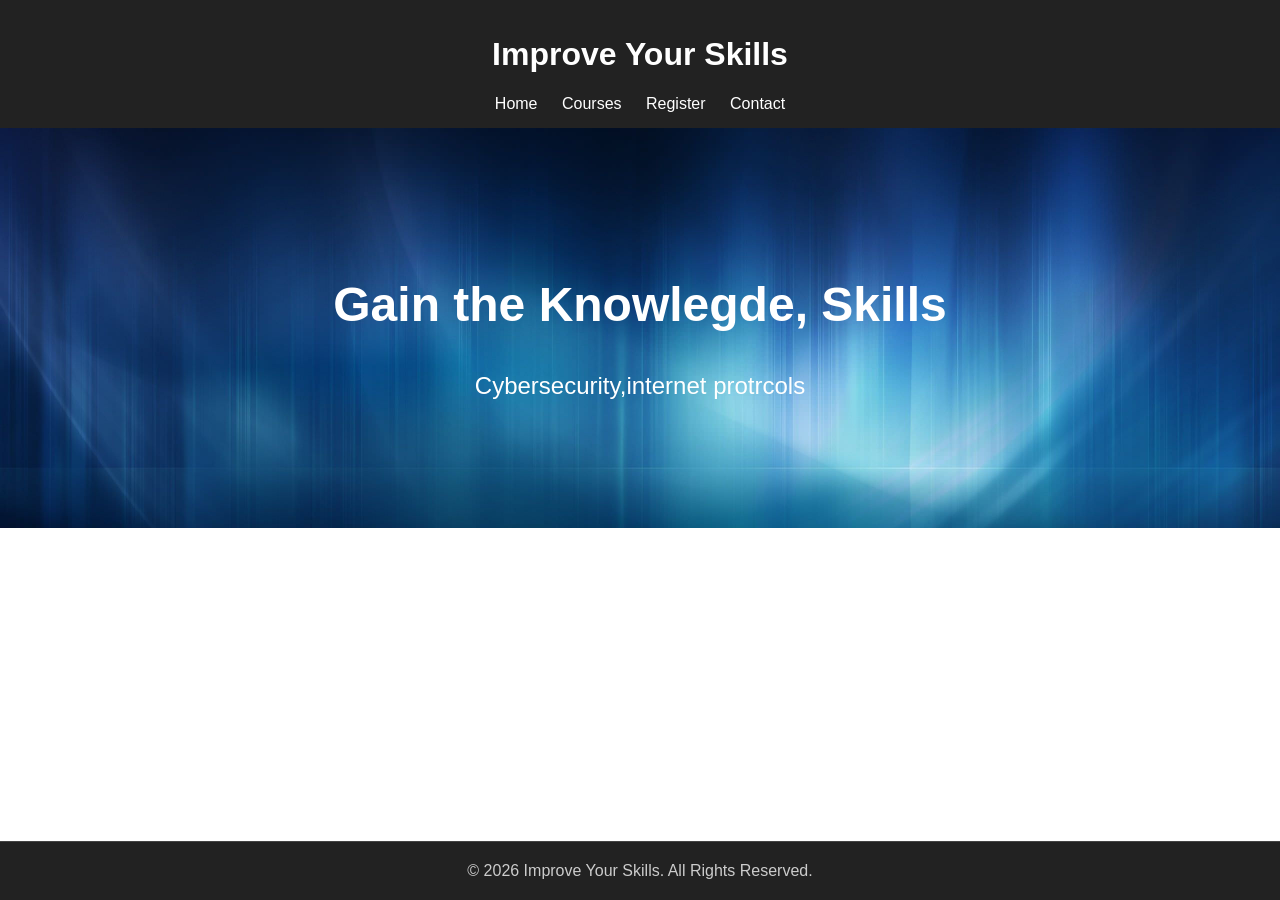
<file: index.html>
<!DOCTYPE html>
<html lang="en">
<head>
<meta charset="UTF-8">
<title>Skills</title>
<link rel="stylesheet" href="styles.css">
</head>
<body>

<header>
    <h1>Improve Your Skills</h1>
    <nav>
        <a href="index.html">Home</a>
        <a href="courses.html">Courses</a>
        <a href="register.html">Register</a>
        <a href="contact.html">Contact</a>
    </nav>
</header>

<main>
    <section class="banner">
        <img src="background.jpg" alt="Banner">
        <div class="banner-text">
            <h2>Gain the Knowlegde, Skills</h2>
            <p>Cybersecurity,internet protrcols</p>
        </div>
    </section>
</main>

<footer>    
    <div class="footer-bottom">
        <p>© 2026 Improve Your Skills. All Rights Reserved.</p>
    </div>
</footer>
</body>
</html>
</file>
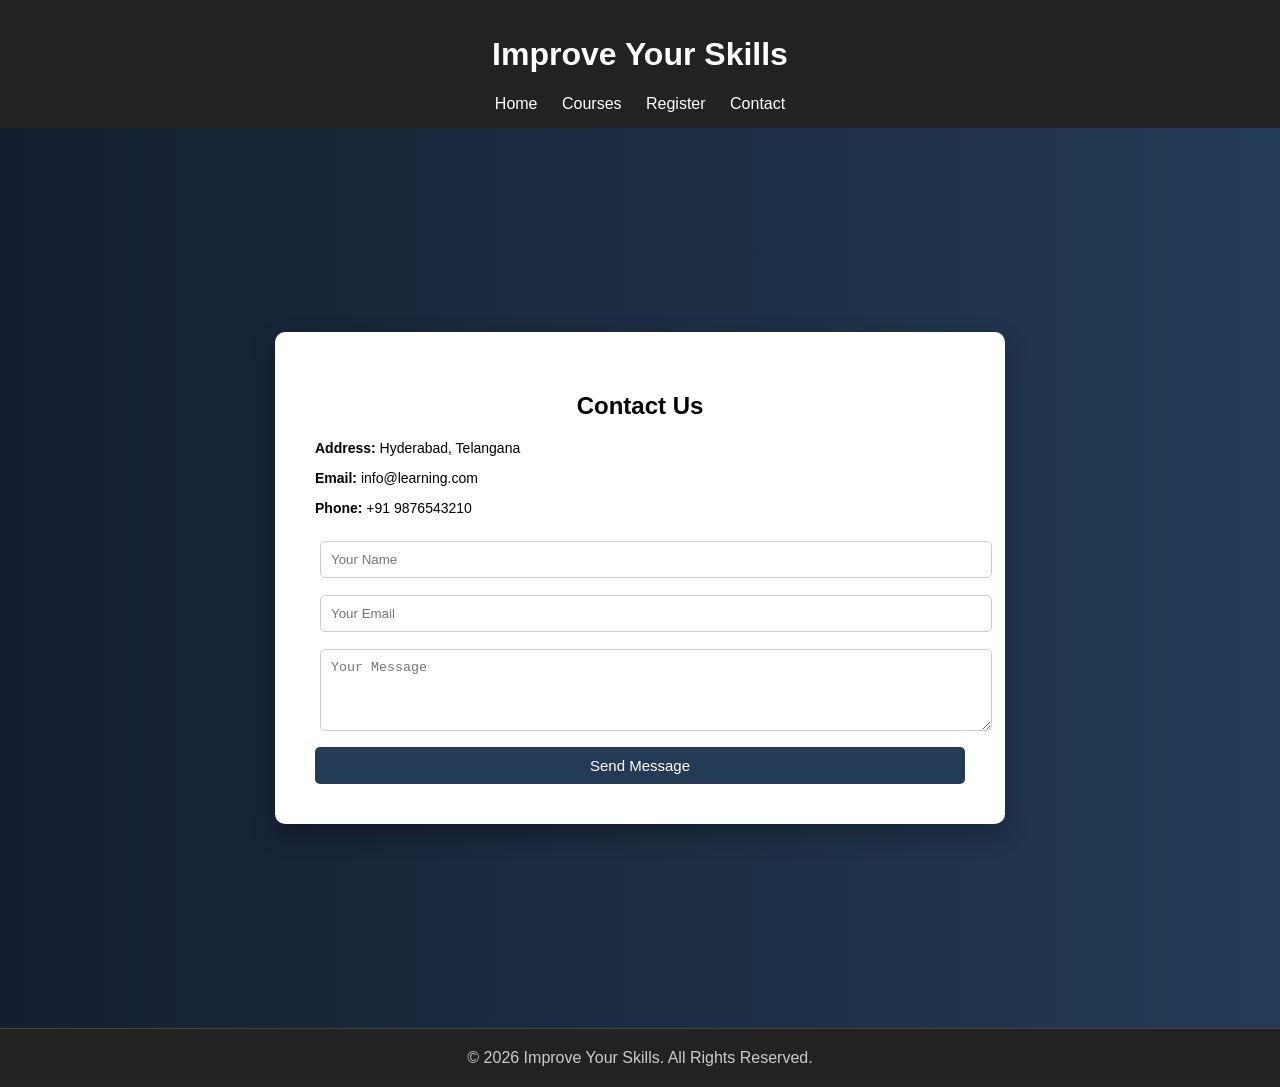
<file: contact.html>
<!DOCTYPE html>
<html lang="en">
<head>
<meta charset="UTF-8">
<title>Contact Us</title>
<link rel="stylesheet" href="styles.css">
</head>
<body>
       <header>
    <h1>Improve Your Skills</h1>
    <nav>
        <a href="index.html">Home</a>
        <a href="courses.html">Courses</a>
        <a href="register.html">Register</a>
        <a href="contact.html">Contact</a>
    </nav>
</header>
<main>
    <div class="contact-body">
    <div class="contact-container">
        <h2>Contact Us</h2>

        <div class="contact-info">
            <p><strong>Address:</strong> Hyderabad, Telangana</p>
            <p><strong>Email:</strong> info@learning.com</p>
            <p><strong>Phone:</strong> +91 9876543210</p>
        </div>

        <form class="contact-form">
            <input type="text" placeholder="Your Name" required>
            <input type="email" placeholder="Your Email" required>
            <textarea placeholder="Your Message" rows="4" required></textarea>
            <button type="submit">Send Message</button>
        </form>
    </div>
    </div>
</main>
<footer>    
    <div class="footer-bottom">
        <p>© 2026 Improve Your Skills. All Rights Reserved.</p>
    </div>
</footer>
</body>
</html>
</file>
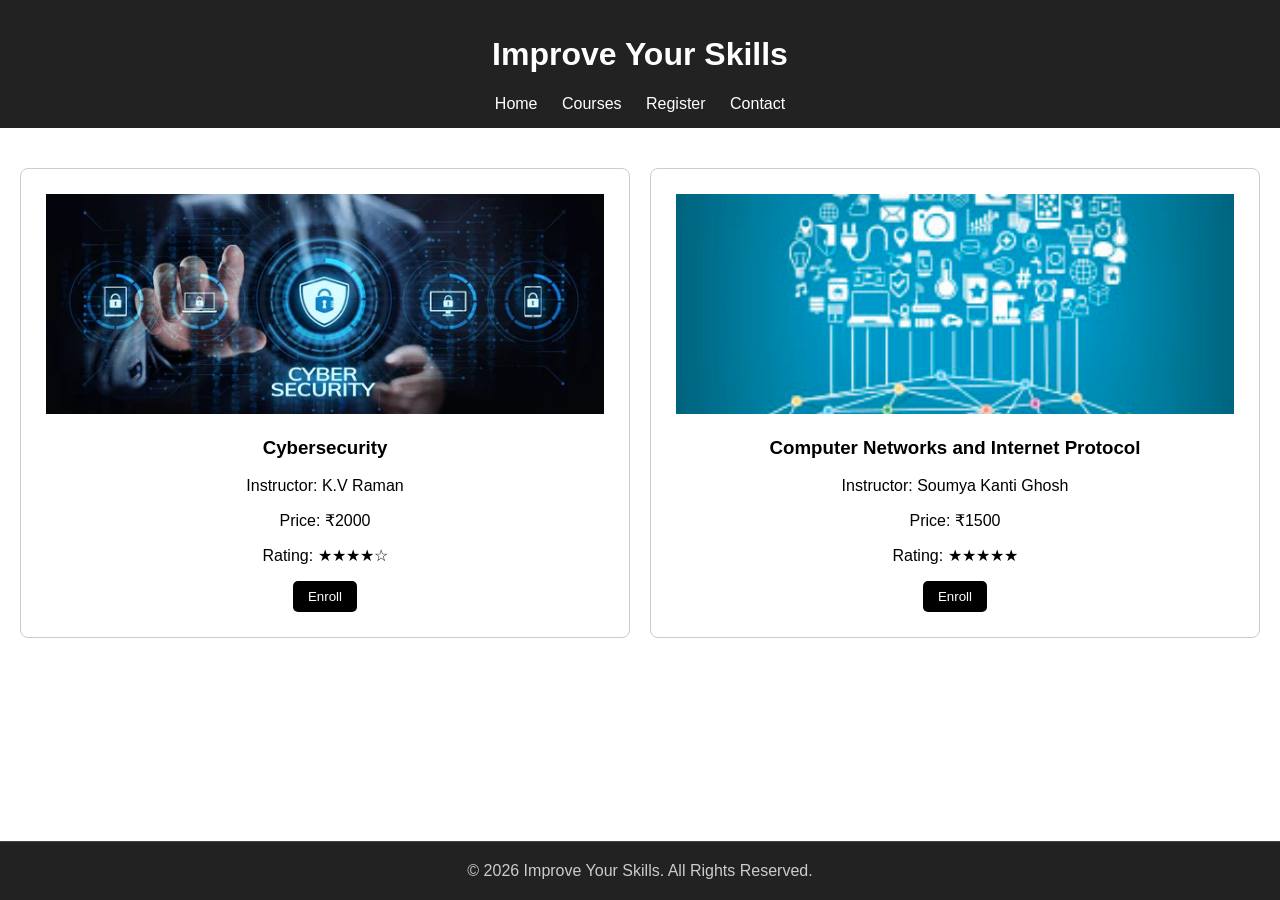
<file: courses.html>
<!DOCTYPE html>
<html>
<head>
<title>Courses</title>
<link rel="stylesheet" href="styles.css">
</head>
<body>

 <header>
    <h1>Improve Your Skills</h1>
    <nav>
        <a href="index.html">Home</a>
        <a href="courses.html">Courses</a>
        <a href="register.html">Register</a>
        <a href="contact.html">Contact</a>
    </nav>
</header>

<main>
    <section class="grid">

        <div class="card">
            <img src="cybersecuity.jpg" alt="Cybersecurity">
            <h3>Cybersecurity</h3>
            <p>Instructor: K.V Raman</p>
            <p>Price: ₹2000</p>
            <p>Rating: ★★★★☆</p>
            <button>Enroll</button>
        </div>

        <div class="card">
            <img src="ComputerNetworks.jpg" alt="Computer Networks and Internet Protocol">
            <h3>Computer Networks and Internet Protocol</h3>
            <p>Instructor: Soumya Kanti Ghosh</p>
            
            <p>Price: ₹1500</p>
            <p>Rating: ★★★★★</p>
            <button>Enroll</button>
        </div>

    </section>
</main>
<footer>    
    <div class="footer-bottom">
        <p>© 2026 Improve Your Skills. All Rights Reserved.</p>
    </div>
</footer>
</body>
</html>
</file>
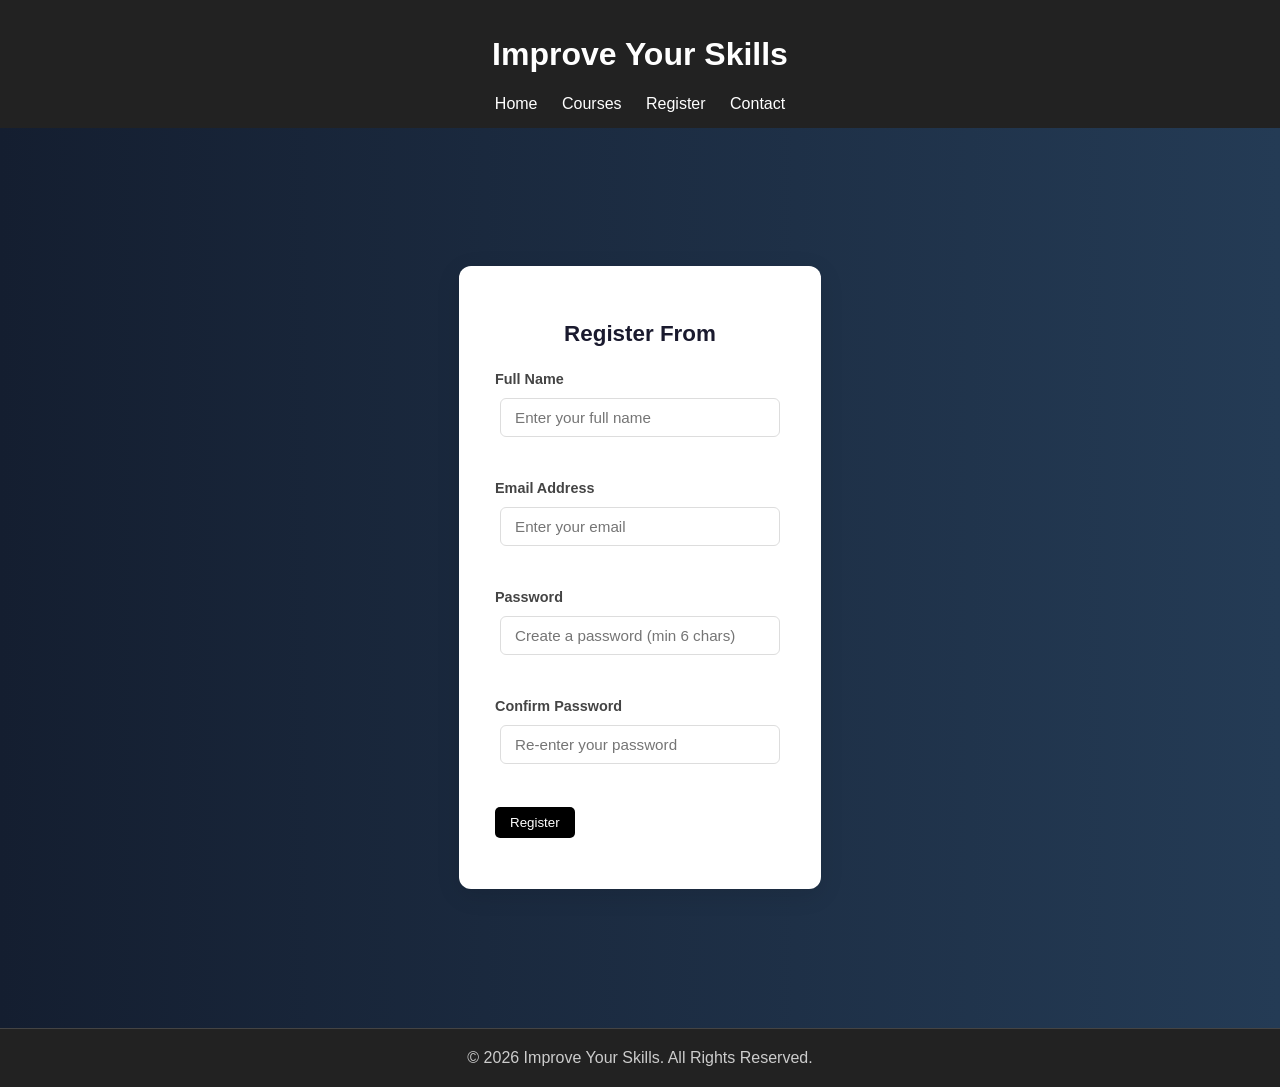
<file: register.html>
<!DOCTYPE html>
<html lang="en">
<head>
<meta charset="UTF-8">
<title>Register</title>

<link rel="stylesheet" href="styles.css">
<script defer src="script.js"></script>
</head>
<body>
    <header>
    <h1>Improve Your Skills</h1>
    <nav>
        <a href="index.html">Home</a>
        <a href="courses.html">Courses</a>
        <a href="register.html">Register</a>
        <a href="contact.html">Contact</a>
    </nav>
</header>
<main>
  <div class ="body-container">
  <section class="auth-section">

  

    <!-- ===== REGISTER FORM ===== -->
    <div class="auth-form" id="registerForm">
      <h2>Register From</h2>

      <div class="form-group">
        <label for="reg-name">Full Name</label>
        <input type="text" id="reg-name" placeholder="Enter your full name" />
        <span class="error-msg" id="reg-name-error"></span>
      </div>

      <div class="form-group">
        <label for="reg-email">Email Address</label>
        <input type="email" id="reg-email" placeholder="Enter your email" />
        <span class="error-msg" id="reg-email-error"></span>
      </div>

      <div class="form-group">
        <label for="reg-password">Password</label>
        <input type="password" id="reg-password" placeholder="Create a password (min 6 chars)" />
        <span class="error-msg" id="reg-password-error"></span>
      </div>

      <div class="form-group">
        <label for="reg-confirm">Confirm Password</label>
        <input type="password" id="reg-confirm" placeholder="Re-enter your password" />
        <span class="error-msg" id="reg-confirm-error"></span>
      </div>

      <button class="btn-primary btn-full" onclick="validateRegister()">Register</button>
      <p class="success-msg" id="reg-success"></p>
    </div>

  </section>
  </div>
</main>
<footer>    
    <div class="footer-bottom">
        <p>© 2026 Improve Your Skills. All Rights Reserved.</p>
    </div>
</footer>
</body>
</html>
</file>
<file: styles.css>
body {
    display: flex;
    flex-direction: column;
    min-height: 100vh;
    margin: 0;
    font-family: Arial, sans-serif;
}


header {
    background: #222;
    color: white;
    padding: 15px;
    text-align: center;
}

main {
    flex-grow: 1;
}

nav a {
    color: white;
    margin: 10px;
    text-decoration: none;
}

nav a:hover {
    color: yellow;
}

.banner {
    position: relative;
}

.banner img {
    width: 100%;
    height: 400px;
    object-fit: cover;
}

.banner-text {
    position: absolute;
    top: 50%;
    left: 50%;
    transform: translate(-50%, -50%);
    color: white;
    text-align: center;
    width: 90%;
}

.banner-text h2 {
    font-size: 3rem;
}

.banner-text p {
    font-size: 1.5rem;
}

.grid {
    display: grid;
    grid-template-columns: repeat(2, 1fr);
    gap: 20px;
    padding: 20px;
    max-width: 1400px;
    margin: 20px auto;
}

.card {
    border: 1px solid #ccc;
    padding: 25px;
    text-align: center;
    border-radius: 8px;
}

.card img {
    width: 100%;
    height: 220px;
    object-fit: cover;
}



button {
    padding: 8px 15px;
    background: black;
    color: white;
    border: none;
    cursor: pointer;
    border-radius: 5px;
}

button:hover {
    background: darkblue;
}
.body-container{
     margin: 0;
    height: 100vh;
    display: flex;
    justify-content: center;
    align-items: center;
    background: linear-gradient(to right, #141e30, #243b55);
    font-family: Arial, sans-serif;
}

.auth-section {
  max-width: 750px;
  margin: 50px auto;
  background: white;
  border-radius: 12px;
  padding: 36px;
  box-shadow: 0 6px 24px rgba(0,0,0,0.1);
}

.tab-buttons {
  display: flex;
  margin-bottom: 28px;
  border-bottom: 2px solid #e0e0e0;
}

.tab-btn {
  flex: 1;
  background: none;
  border: none;
  padding: 12px;
  font-size: 1rem;
  cursor: pointer;
  color: #777;
  font-weight: 600;
  transition: color 0.2s, border-bottom 0.2s;
  border-bottom: 3px solid transparent;
}

.tab-btn.active {
  color: black;
  border-bottom: 3px solid black;
}

.tab-btn:hover {
  color: white;
}

.auth-form h2 {
  font-size: 1.4rem;
  color: #1a1a2e;
  margin-bottom: 24px;
  text-align: center;
}

.hidden {
  display: none;
}

/* =========================================
   FORM ELEMENTS (shared by all forms)
   ========================================= */
.form-group {
  display: flex;
  flex-direction: column;
  margin-bottom: 18px;
}

.form-group label {
  font-size: 0.9rem;
  font-weight: 600;
  color: #444;
  margin-bottom: 6px;
}

.form-group input,
.form-group textarea {
  border: 1px solid #ddd;
  border-radius: 6px;
  padding: 10px 14px;
  font-size: 0.95rem;
  outline: none;
  transition: border 0.2s;
  font-family: inherit;
}

.form-group input:focus,
.form-group textarea:focus {
  border-color: #f5a623;
}

.error-msg {
  font-size: 0.82rem;
  color: #e74c3c;
  margin-top: 4px;
  min-height: 16px;
}

.success-msg {
  text-align: center;
  color: #27ae60;
  font-size: 0.95rem;
  margin-top: 12px;
  font-weight: 600;
}

input, textarea {
    padding: 8px;
    margin: 5px;
    width: 250px;
}
/* Contact Page Styling */

.contact-body {
    margin: 0;
    height: 100vh;
    display: flex;
    justify-content: center;
    align-items: center;
    background: linear-gradient(to right, #141e30, #243b55);
    font-family: Arial, sans-serif;
}

.contact-container {
    background: white;
    padding: 40px;
    width: 650px;
    border-radius: 10px;
    box-shadow: 0 10px 25px rgba(0,0,0,0.3);
    text-align: center;
}

.contact-container h2 {
    margin-bottom: 20px;
}

.contact-info {
    margin-bottom: 20px;
    font-size: 14px;
    text-align: left;
}

.contact-form input,
.contact-form textarea {
    width: 100%;
    padding: 10px;
    margin-bottom: 12px;
    border-radius: 5px;
    border: 1px solid #ccc;
    outline: none;
    transition: 0.3s;
}

.contact-form input:focus,
.contact-form textarea:focus {
    border-color: #243b55;
    box-shadow: 0 0 5px rgba(36,59,85,0.4);
}

.contact-form button {
    width: 100%;
    padding: 10px;
    border: none;
    border-radius: 5px;
    background: #243b55;
    color: white;
    font-size: 15px;
    cursor: pointer;
    transition: 0.3s;
}

.contact-form button:hover {
    background: #141e30;
}

/* =========================================
   FOOTER STYLES
   ========================================= */
footer {
    background-color: #222;
    color: #f4f4f4;
    padding: 0;
}

.footer-bottom {
    text-align: center;
    padding: 20px;
    border-top: 1px solid #444;
    margin-top: 0;
}

.footer-bottom p {
    margin: 0;
    color: #ccc;
}
</file>
